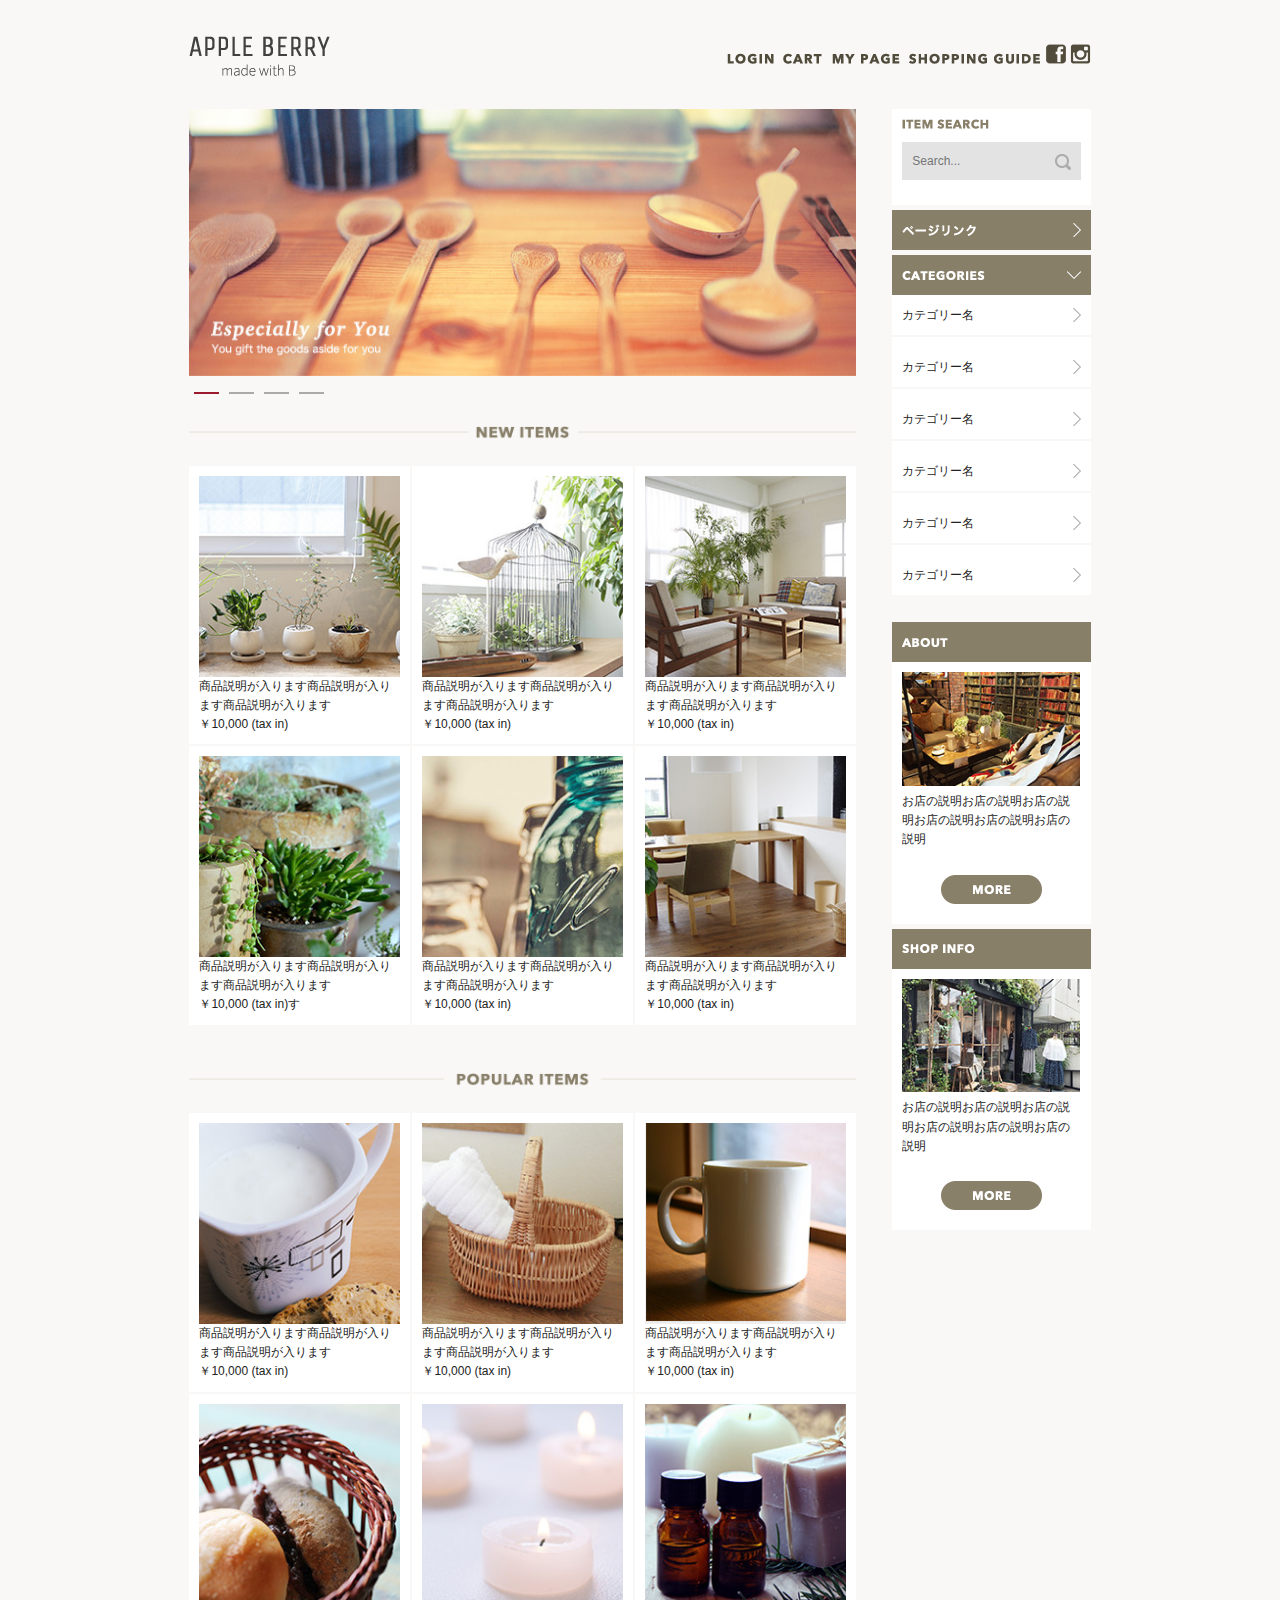
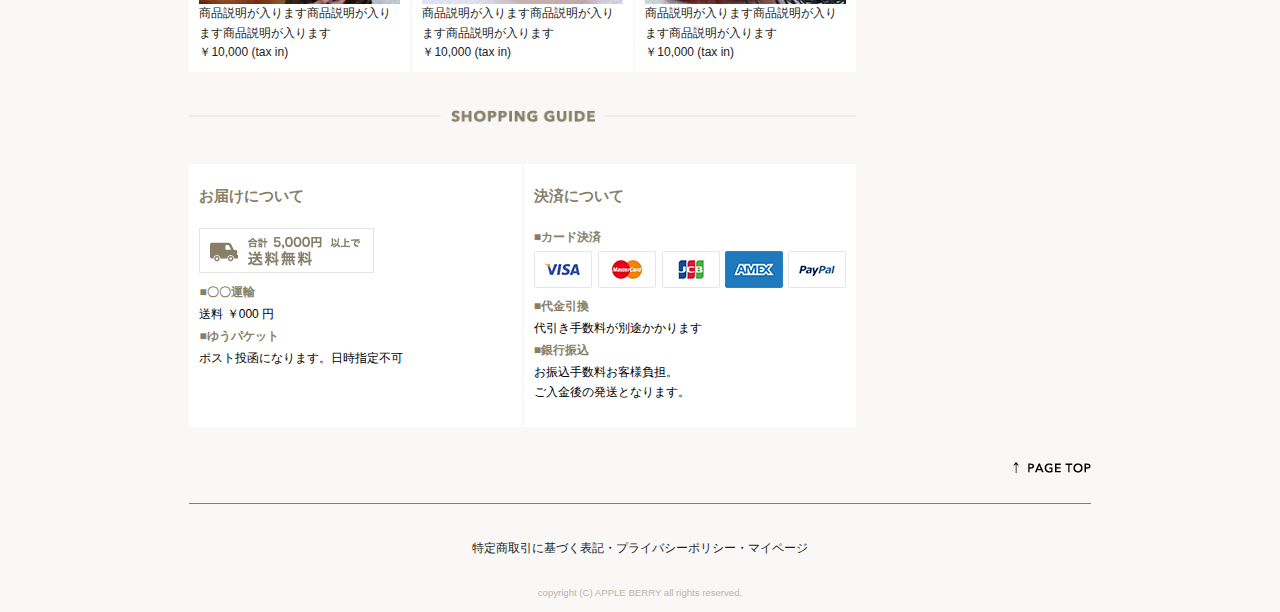
<file: index.html>
<!DOCTYPE html>
<html lang="ja">

<head>

    <!-- 　　Basic page Needs 　　　-->
    <meta charset="UTF-8">
    <title>APPLE BERRY　made with B</title>
    <meta name="description" content="女性、男性ともに使ってもらえるようなシンプルなデザインの雑貨屋さん">
    <meta name="keywords" content="雑貨,衣類，生活">
    <meta name="viewport" content="width=device-width, initial-scale=1">
    <!-- Owl Carousel CSS -->
    <link rel="stylesheet" href="owlcarousel/assets/owl.carousel.min.css">
    <link rel="stylesheet" href="owlcarousel/assets/owl.theme.default.min.css">
    
    <!--　 CSS      　-->
    <link rel="stylesheet" href="css/normalize.css">
    <link rel="stylesheet" href="css/skeleton.css">
    <link rel="stylesheet" href="css/shop.css">
    
    <!-- Favicon　-->
  　<link rel="icon" type="image/png" href="images/favicon.png">
  　

    
    <!-- jQuery -->
    <script type="text/javascript" src="https://ajax.googleapis.com/ajax/libs/jquery/1.10.2/jquery.min.js"></script>
    <!-- Owl Carousel JS -->
    <script src="owlcarousel/owl.carousel.min.js"></script>
    
    <script src="shopping-site.js"></script>

</head>

<body>

    <header>
        <div id="header_in" class="container">
            <div class="row">
                <div class="six columns logo">

                    <h1 class="pc"><a href="index.html"><img class="u-max-full-width" src="images/top/logo.png" alt="APPLE BERRY　made with B" srcset="images/top/logo@2x.png 2x"></a></h1>
                    <h1 class="sp"><a href="index.html"><img class="u-max-full-width" src="images/top_sp/logo.png" alt="APPLE BERRY　made with B" srcset="images/top_sp/logo@2x.png 2x"></a></h1>
                </div>

                <div class="six columns menu">


                    <ul class="pc_menu">
                        <li><a href=""><img src="images/top/menu_login.png" alt="login"></a></li>
                        <li><a href=""><img src="images/top/menu_cart.png" alt="cart"></a></li>
                        <li><a href=""><img src="images/top/menu_mypage.png" alt="mypage"></a></li>
                        <li><a href=""><img src="images/top/menu_guide.png" alt="shopping guide"></a></li>
                    </ul>

                    <div class="sns_icon">
                        <a href="#"><img src="images/top/facebook.png" alt="facebook" class="pc"></a>
                        <a href="#"><img src="images/top_sp/fb.png" alt="facebook" srcset="images/top_sp/fb@2x.png 2x" class="sp"></a>
                        <a href="#"><img src="images/top/insta.png" alt="insta" class="pc"></a>
                        <a href="#"><img src="images/top_sp/insta.png" alt="insta" srcset="images/top_sp/insta@2x.png 2x" class="sp"></a>
                    </div>

                    <div id="sp_menu">
                        <div class="menu_icon"><img class="u-max-full-width" src="images/top_sp/menu_icon.png" alt="sp_menu" srcset="images/top_sp/menu_icon@2x.png 2x"></div>

                        <ul class="sp_menu_toggle">
                            <li><a href="#">LOGIN</a></li>
                            <li><a href="#">CART</a></li>
                            <li><a href="#">MY PAGE</a></li>
                            <li><a href="#">SHOPPING GUIDE</a></li>
                        </ul>

                    </div>
                    <!-- sp_menu -->
                </div>
            </div>
        </div>
        <!-- container -->
    </header>
    <!-- ここまでheder  -->

    <main>
        <div class="container">
            <div class="row">

                <div class="nine columns main">


                    <div id="eye_catch" class="owl-carousel owl-theme">
                        
                        <img class="u-max-full-width" src="images/top/ca_banner.jpg" alt="banner">
                        <img class="u-max-full-width" src="images/top/ca_banner.jpg" alt="banner">
                        <img class="u-max-full-width" src="images/top/ca_banner.jpg" alt="banner">
                        <img class="u-max-full-width" src="images/top/ca_banner.jpg" alt="banner">

                    </div>

                    <div id="new_items">
                        <img class="pc u-max-full-width" src="images/top/title_newitems.png" alt="">
                        <img class="sp u-max-full-width" src="images/top_sp/title_new_item.png" alt="" srcset="images/top_sp/title_new_item@2x.png 2x">

                        <ul class="new_list">
                            <li><img src="images/top/item_01.jpg" alt="" class="u-max-full-width">商品説明が入ります商品説明が入ります商品説明が入ります<br>￥10,000 (tax in)</li>
                            <li><img src="images/top/item_02.jpg" alt="" class="u-max-full-width">商品説明が入ります商品説明が入ります商品説明が入ります<br>￥10,000 (tax in)</li>
                            <li><img src="images/top/item_03.jpg" alt="" class="u-max-full-width">商品説明が入ります商品説明が入ります商品説明が入ります<br>￥10,000 (tax in)</li>
                            <li><img src="images/top/item_04.jpg" alt="" class="u-max-full-width">商品説明が入ります商品説明が入ります商品説明が入ります<br>￥10,000 (tax in)す</li>
                            <li><img src="images/top/item_05.jpg" alt="" class="u-max-full-width">商品説明が入ります商品説明が入ります商品説明が入ります<br>￥10,000 (tax in)</li>
                            <li><img src="images/top/item_06.jpg" alt="" class="u-max-full-width">商品説明が入ります商品説明が入ります商品説明が入ります<br>￥10,000 (tax in)</li>

                        </ul>
                    </div>
                    <!--ここまで　new_items  -->

                    <div id="popular_items">
                        <img class="pc u-max-full-width" src="images/top/title_popular.png" alt="">
                        <img class="sp u-max-full-width" src="images/top_sp/title_popular.png" alt="" srcset="images/top_sp/title_popular@2x.png 2x">

                        <ul class="new_list">

                            <li><img src="images/top/item_07.jpg" alt="" class="u-max-full-width">商品説明が入ります商品説明が入ります商品説明が入ります<br>￥10,000 (tax in)</li>
                            <li><img src="images/top/item_08.jpg" alt="" class="u-max-full-width">商品説明が入ります商品説明が入ります商品説明が入ります<br>￥10,000 (tax in)</li>
                            <li><img src="images/top/item_09.jpg" alt="" class="u-max-full-width">商品説明が入ります商品説明が入ります商品説明が入ります<br>￥10,000 (tax in)</li>
                            <li><img src="images/top/item_10.jpg" alt="" class="u-max-full-width">商品説明が入ります商品説明が入ります商品説明が入ります<br>￥10,000 (tax in)</li>
                            <li><img src="images/top/item_11.jpg" alt="" class="u-max-full-width">商品説明が入ります商品説明が入ります商品説明が入ります<br>￥10,000 (tax in)</li>
                            <li><img src="images/top/item_12.jpg" alt="" class="u-max-full-width">商品説明が入ります商品説明が入ります商品説明が入ります<br>￥10,000 (tax in)</li>

                        </ul>
                    </div>
                    <!--ここまで　popular_items  -->

                     <div id="shopping_guide">

                        <img src="images/top/title_guide.png" alt="" class="pc u-max-full-width">
                        <img src="images/top_sp/title_guide.png" alt="" class="sp u-max-full-width" srcset="images/top_sp/title_guide@2x.png 2x">  

                        <div class="guide">
                            <div class="otodoke_box">
                                <h6>お届けについて</h6>
                                
                                <dl>
                                    <dt><img src="images/top/otodoke_banner.png" alt="配送方法" class="u-max-full-width"></dt>
    
                                    <dt>■〇〇運輸</dt>
                                    <dd>送料 ￥000 円</dd>
    
                                    <dt>■ゆうパケット</dt>
                                    <dd>ポスト投函になります。日時指定不可</dd>
                                </dl>
                            </div>
    
                            <div class="settlement_box">
                                <h6>決済について</h6>
                                
                                <dl>
                                    <dt>■カード決済</dt>
                                    <dd><img src="images/top/cards.png" alt="決済方法" class="u-max-full-width"></dd>
    
                                    <dt>■代金引換</dt>
                                    <dd>代引き手数料が別途かかります</dd>
    
                                    <dt>■銀行振込</dt>
                                    <dd>お振込手数料お客様負担。<br>
                                        ご入金後の発送となります。</dd>
                                </dl>
                            </div>
                        </div>

                    </div>
                    <!-- ここまで　shopping_guide -->
                </div>
                <!-- ここまで　columns -->

                <div class="three columns saidebar">
                    <div id="sidebar">
                        <div id="navi">
                            
                            <div class="item_search">
                                <img src="images/top/itemserch.png" alt="" class="u-max-full-width">
                                <div class="search_box">
                                    <input type="text" name="search" placeholder="Search..." class="search_input">
                                    <img src="images/top/search_icon.png" alt="" class="arrow">
                                </div>
                            </div>
                            
                            <div class="pagelink">
                                <div class="ttl">
                                    <img src="images/top/pagelink.png" alt="">
                                    <img src="images/top/next_icon.png" alt="">
                                </div>
                            </div>

                            <div class="categories">
                                <div class="ttl">
                                    <img src="images/top/categories.png" alt="">
                                    <img src="images/top/down_icon.png" alt="">
                                </div>

                                <ul>
                                    <li>カテゴリー名<img src="images/top/next_icon_gray.png" alt=""></li>
                                    <li>カテゴリー名<img src="images/top/next_icon_gray.png" alt=""></li>
                                    <li>カテゴリー名<img src="images/top/next_icon_gray.png" alt=""></li>
                                    <li>カテゴリー名<img src="images/top/next_icon_gray.png" alt=""></li>
                                    <li>カテゴリー名<img src="images/top/next_icon_gray.png" alt=""></li>
                                    <li>カテゴリー名<img src="images/top/next_icon_gray.png" alt=""></li>
                                </ul>


                            </div>
                            <!-- categories -->
                        </div>
                        <!-- ここまでnavi -->

                        <div class="about">
                            <div class="ttl">
                                <img src="images/top/about.png" alt="" class="u-max-full-width">
                            </div>
                            <div class="shop_img clearfix">
                                <img class="u-max-full-width" src="images/top/about_img.jpg" alt="">
                                <div class="sp_info">
                                    <p>お店の説明お店の説明お店の説明お店の説明お店の説明お店の説明</p>
                                    <img class="more_btn" src="images/top/more_btn.png" alt="">
                                </div>
                            </div>
                            
                        </div>
                        <!-- about -->
                        <div class="shop_info">
                            <div class="ttl">
                                <img class="u-max-full-width" src="images/top/shop_info.png" alt="">
                            </div>
                            
                            <div class="info_img clearfix">
                                <img class="u-max-full-width" src="images/top/shopinfo_img.jpg" alt="">
                                <div class="sp_info">
                                    <p>お店の説明お店の説明お店の説明お店の説明お店の説明お店の説明</p>
                                    <img class="more_btn" src="images/top/more_btn.png" alt="">
                                </div>
                            </div>
                            
                        </div>
                        <!-- shop_info -->

                    </div>
                    <!-- ここまでsaidebar -->
                </div>
                <!-- ここまで　columns　-->

            </div>
            <!--ここまで　row-->
        </div>
        <!-- container-->

    </main>
    <!-- ここまで main -->
    <footer>
        <div class="container">
            <div class="row">
                <div class=" twelve columns">
                    <img src="images/top/pagetop.png" alt="" class="u-max-full-width">
                    <hr>
                    <p>特定商取引に基づく表記・プライバシーポリシー・マイページ</p>
                    <small class="copy">copyright (C) APPLE BERRY all rights reserved.</small>
                </div>
                <!-- columns -->
            </div>
        </div>
        <!-- ここまでcontainer -->
    </footer>
    <!-- ここまで　footer  -->


</body>

</html>
</file>
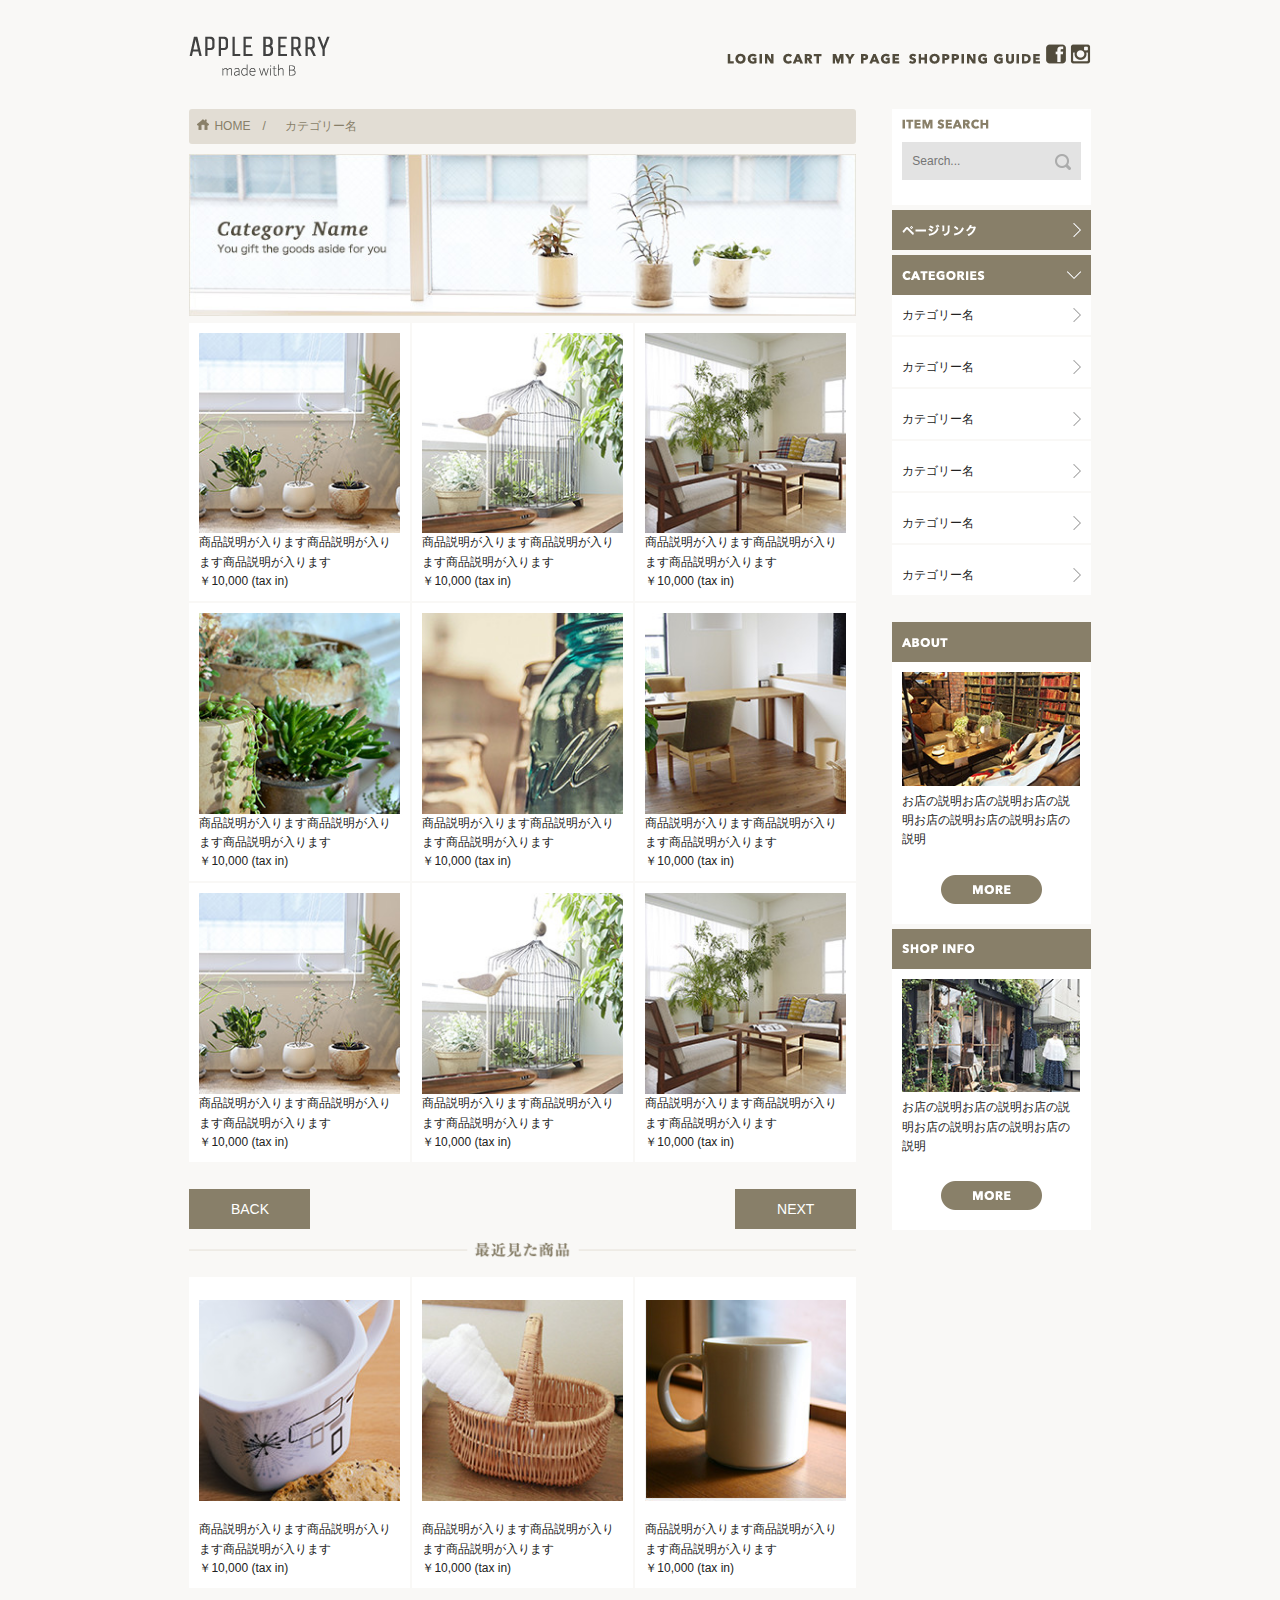
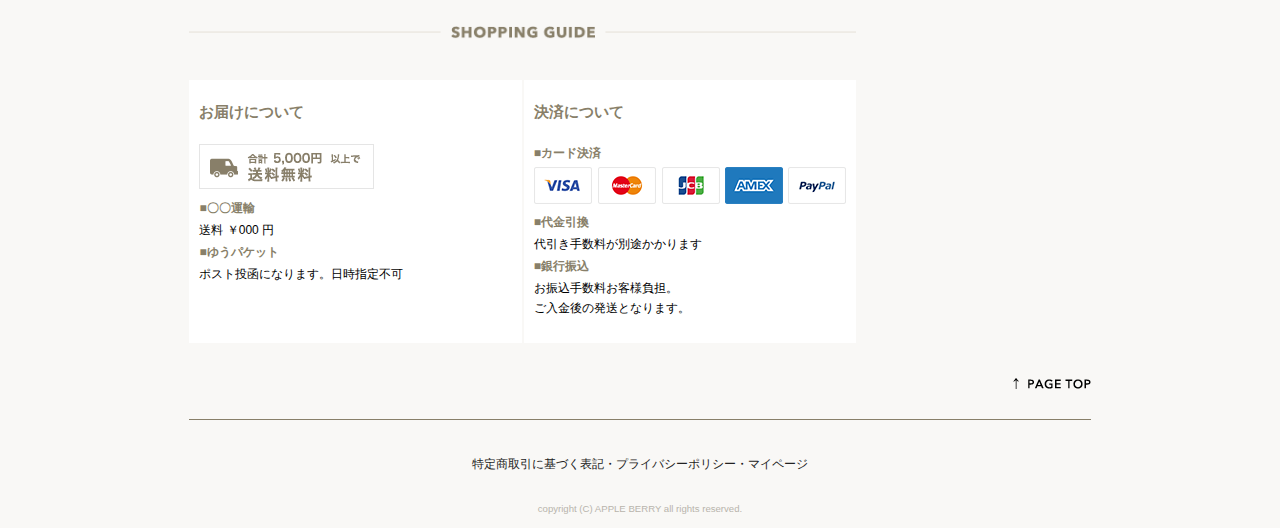
<file: list.html>
<!DOCTYPE html>
<html lang="ja">

<head>

    <!-- 　　Basic page Needs 　　　-->
    <meta charset="UTF-8">
    <title>APPLE BERRY　made with B</title>
    <meta name="description" content="女性、男性ともに使ってもらえるようなシンプルなデザインの雑貨屋さん">
    <meta name="keywords" content="雑貨,衣類，生活">
    <meta name="viewport" content="width=device-width, initial-scale=1">
    
    <!-- Owl Carousel CSS -->
    <link rel="stylesheet" href="owlcarousel/assets/owl.carousel.min.css">
    <link rel="stylesheet" href="owlcarousel/assets/owl.theme.default.min.css">
    <!--　 CSS      　-->
    <link rel="stylesheet" href="css/normalize.css">
    <link rel="stylesheet" href="css/skeleton.css">
    <link rel="stylesheet" href="css/shop.css">
    
    <!-- Favicon -->
  　<link rel="icon" type="image/png" href="images/favicon.png">

    <!-- jQuery -->
    <script type="text/javascript" src="https://ajax.googleapis.com/ajax/libs/jquery/1.10.2/jquery.min.js"></script>
    <!-- Owl Carousel JS -->
    <script src="owlcarousel/owl.carousel.min.js"></script>
    
    <script src="shopping-site.js"></script>

</head>

<body>

    <header>
        <div id="header_in" class="container">
            <div class="row">
                <div class="six columns logo">

                    <h1 class="pc"><a href="index.html"><img class="u-max-full-width" src="images/top/logo.png" alt="APPLE BERRY　made with B" srcset="images/top/logo@2x.png 2x"></a></h1>
                    <h1 class="sp"><a href="index.html"><img class="u-max-full-width" src="images/top_sp/logo.png" alt="APPLE BERRY　made with B" srcset="images/top_sp/logo@2x.png 2x"></a></h1>
                </div>

                <div class="six columns menu">


                    <ul class="pc_menu">
                        <li><a href=""><img src="images/top/menu_login.png" alt="login"></a></li>
                        <li><a href=""><img src="images/top/menu_cart.png" alt="cart"></a></li>
                        <li><a href=""><img src="images/top/menu_mypage.png" alt="mypage"></a></li>
                        <li><a href=""><img src="images/top/menu_guide.png" alt="shopping guide"></a></li>
                    </ul>

                    <div class="sns_icon">
                        <a href="#"><img src="images/top/facebook.png" alt="facebook" class="pc"></a>
                        <a href="#"><img src="images/top_sp/fb.png" alt="facebook" srcset="images/top_sp/fb@2x.png 2x" class="sp"></a>
                        <a href="#"><img src="images/top/insta.png" alt="insta" class="pc"></a>
                        <a href="#"><img src="images/top_sp/insta.png" alt="insta" srcset="images/top_sp/insta@2x.png 2x" class="sp"></a>
                    </div>

                    <div id="sp_menu">
                        <div class="menu_icon"><img class="u-max-full-width" src="images/top_sp/menu_icon.png" alt="sp_menu" srcset="images/top_sp/menu_icon@2x.png 2x"></div>

                        <ul class="sp_menu_toggle">
                            <li><a href="#">LOGIN</a></li>
                            <li><a href="#">CART</a></li>
                            <li><a href="#">MY PAGE</a></li>
                            <li><a href="#">SHOPPING GUIDE</a></li>
                        </ul>

                    </div>
                    <!-- sp_menu -->
                </div>
            </div>
        </div>
        <!-- container -->
    </header>
    <!-- ここまでheder  -->

    <main>
        <div class="container">
            <div class="row">

                <div class="nine columns main">
                    
                    <div class="topic-path">
                        <ol>
                            <li><a href="index.html"><img src="images/list/home_icon.png" alt="TOP PAGE">HOME　/</a></li>
                            <li><a href="list.html">カテゴリー名</a></li>
                        </ol>
                    </div>
                    
                    <div id="eye_catch">
                        <img class="pc u-max-full-width" src="images/list/cate_image.jpg" alt="eye_catch" >
                        <img class="sp u-max-full-width" src="images/list/cate_image_sp.jpg" alt="eye_catch">
                    </div>

                    <div id="items">

                        <ul class="item_list">
                            <li><img src="images/top/item_01.jpg" alt="" class="u-max-full-width">商品説明が入ります商品説明が入ります商品説明が入ります<br>￥10,000 (tax in)</li>
                            <li><img src="images/top/item_02.jpg" alt="" class="u-max-full-width">商品説明が入ります商品説明が入ります商品説明が入ります<br>￥10,000 (tax in)</li>
                            <li><img src="images/top/item_03.jpg" alt="" class="u-max-full-width">商品説明が入ります商品説明が入ります商品説明が入ります<br>￥10,000 (tax in)</li>
                            <li><img src="images/top/item_04.jpg" alt="" class="u-max-full-width">商品説明が入ります商品説明が入ります商品説明が入ります<br>￥10,000 (tax in)</li>
                            <li><img src="images/top/item_05.jpg" alt="" class="u-max-full-width">商品説明が入ります商品説明が入ります商品説明が入ります<br>￥10,000 (tax in)</li>
                            <li><img src="images/top/item_06.jpg" alt="" class="u-max-full-width">商品説明が入ります商品説明が入ります商品説明が入ります<br>￥10,000 (tax in)</li>
                            <li><img src="images/top/item_01.jpg" alt="" class="u-max-full-width">商品説明が入ります商品説明が入ります商品説明が入ります<br>￥10,000 (tax in)</li>
                            <li><img src="images/top/item_02.jpg" alt="" class="u-max-full-width">商品説明が入ります商品説明が入ります商品説明が入ります<br>￥10,000 (tax in)</li>
                            <li><img src="images/top/item_03.jpg" alt="" class="u-max-full-width">商品説明が入ります商品説明が入ります商品説明が入ります<br>￥10,000 (tax in)</li>

                        </ul>
                        
                        <div class="control_btn">
                            <a href="">BACK</a>
                            <a href="">NEXT</a>
                        </div>
                    </div>
                    <!--ここまでitems  -->
                    
                    
                    <div id="recent_pro">
                        <img class="pc u-max-full-width" src="images/list/recent_pro_pc.png" alt="">
                        <img class="sp u-max-full-width" src="images/list/title_recent_pro.png" alt="" srcset="images/list/title_recent_pro@2x.png 2x">

                        <ul class="recent_list">

                            <li><img src="images/top/item_07.jpg" alt="" class="u-max-full-width">商品説明が入ります商品説明が入ります商品説明が入ります<br>￥10,000 (tax in)</li>
                            <li><img src="images/top/item_08.jpg" alt="" class="u-max-full-width">商品説明が入ります商品説明が入ります商品説明が入ります<br>￥10,000 (tax in)</li>
                            <li><img src="images/top/item_09.jpg" alt="" class="u-max-full-width">商品説明が入ります商品説明が入ります商品説明が入ります<br>￥10,000 (tax in)</li>
                           

                        </ul>
                    </div>
                    <!--ここまで recent_pro  -->

                     <div id="shopping_guide">

                        <img src="images/top/title_guide.png" alt="" class="pc u-max-full-width">
                        <img src="images/top_sp/title_guide.png" alt="" class="sp u-max-full-width" srcset="images/top_sp/title_guide@2x.png 2x">  

                        <div class="guide">
                            <div class="otodoke_box">
                                <h6>お届けについて</h6>
                                
                                <dl>
                                    <dt><img src="images/top/otodoke_banner.png" alt="配送方法" class="u-max-full-width"></dt>
    
                                    <dt>■〇〇運輸</dt>
                                    <dd>送料 ￥000 円</dd>
    
                                    <dt>■ゆうパケット</dt>
                                    <dd>ポスト投函になります。日時指定不可</dd>
                                </dl>
                            </div>
    
                            <div class="settlement_box">
                                <h6>決済について</h6>
                                
                                <dl>
                                    <dt>■カード決済</dt>
                                    <dd><img src="images/top/cards.png" alt="決済方法" class="u-max-full-width"></dd>
    
                                    <dt>■代金引換</dt>
                                    <dd>代引き手数料が別途かかります</dd>
    
                                    <dt>■銀行振込</dt>
                                    <dd>お振込手数料お客様負担。<br>
                                        ご入金後の発送となります。</dd>
                                </dl>
                            </div>
                        </div>

                    </div>
                    <!-- ここまで　shopping_guide -->
                </div>
                <!-- ここまで　columns -->

                <div class="three columns saidebar">
                    <div id="sidebar">
                        <div id="navi">
                            
                            <div class="item_search">
                                <img src="images/top/itemserch.png" alt="" class="u-max-full-width">
                                <div class="search_box">
                                    <input type="text" name="search" placeholder="Search..." class="search_input">
                                    <img src="images/top/search_icon.png" alt="" class="arrow">
                                </div>
                            </div>
                            
                            <div class="pagelink">
                                <div class="ttl">
                                    <img src="images/top/pagelink.png" alt="">
                                    <img src="images/top/next_icon.png" alt="">
                                </div>
                            </div>

                            <div class="categories">
                                <div class="ttl">
                                    <img src="images/top/categories.png" alt="">
                                    <img src="images/top/down_icon.png" alt="">
                                </div>

                                <ul>
                                    <li>カテゴリー名<img src="images/top/next_icon_gray.png" alt=""></li>
                                    <li>カテゴリー名<img src="images/top/next_icon_gray.png" alt=""></li>
                                    <li>カテゴリー名<img src="images/top/next_icon_gray.png" alt=""></li>
                                    <li>カテゴリー名<img src="images/top/next_icon_gray.png" alt=""></li>
                                    <li>カテゴリー名<img src="images/top/next_icon_gray.png" alt=""></li>
                                    <li>カテゴリー名<img src="images/top/next_icon_gray.png" alt=""></li>
                                </ul>


                            </div>
                            <!-- categories -->
                        </div>
                        <!-- ここまでnavi -->

                        <div class="about">
                            <div class="ttl">
                                <img src="images/top/about.png" alt="" class="u-max-full-width">
                            </div>
                            <div class="shop_img clearfix">
                                <img class="u-max-full-width" src="images/top/about_img.jpg" alt="">
                                <div class="sp_info">
                                    <p>お店の説明お店の説明お店の説明お店の説明お店の説明お店の説明</p>
                                    <img class="more_btn" src="images/top/more_btn.png" alt="">
                                </div>
                            </div>
                            
                        </div>
                        <!-- about -->
                        <div class="shop_info">
                            <div class="ttl">
                                <img class="u-max-full-width" src="images/top/shop_info.png" alt="">
                            </div>
                            
                            <div class="info_img clearfix">
                                <img class="u-max-full-width" src="images/top/shopinfo_img.jpg" alt="">
                                <div class="sp_info">
                                    <p>お店の説明お店の説明お店の説明お店の説明お店の説明お店の説明</p>
                                    <img class="more_btn" src="images/top/more_btn.png" alt="">
                                </div>
                            </div>
                            
                        </div>
                        <!-- shop_info -->


                    </div>
                    <!-- ここまでsaidebar -->
                </div>
                <!-- ここまで　columns　-->

            </div>
            <!--ここまで　row-->
        </div>
        <!-- container-->

    </main>
    <!-- ここまで main -->
    <footer>
        <div class="container">
            <div class="row">
                <div class=" twelve columns">
                    <img src="images/top/pagetop.png" alt="" class="u-max-full-width">
                    <hr>
                    <p>特定商取引に基づく表記・プライバシーポリシー・マイページ</p>
                    <small class="copy">copyright (C) APPLE BERRY all rights reserved.</small>
                </div>
                <!-- columns -->
            </div>
        </div>
        <!-- ここまでcontainer -->
    </footer>
    <!-- ここまで　footer  -->


</body>

</html>
</file>
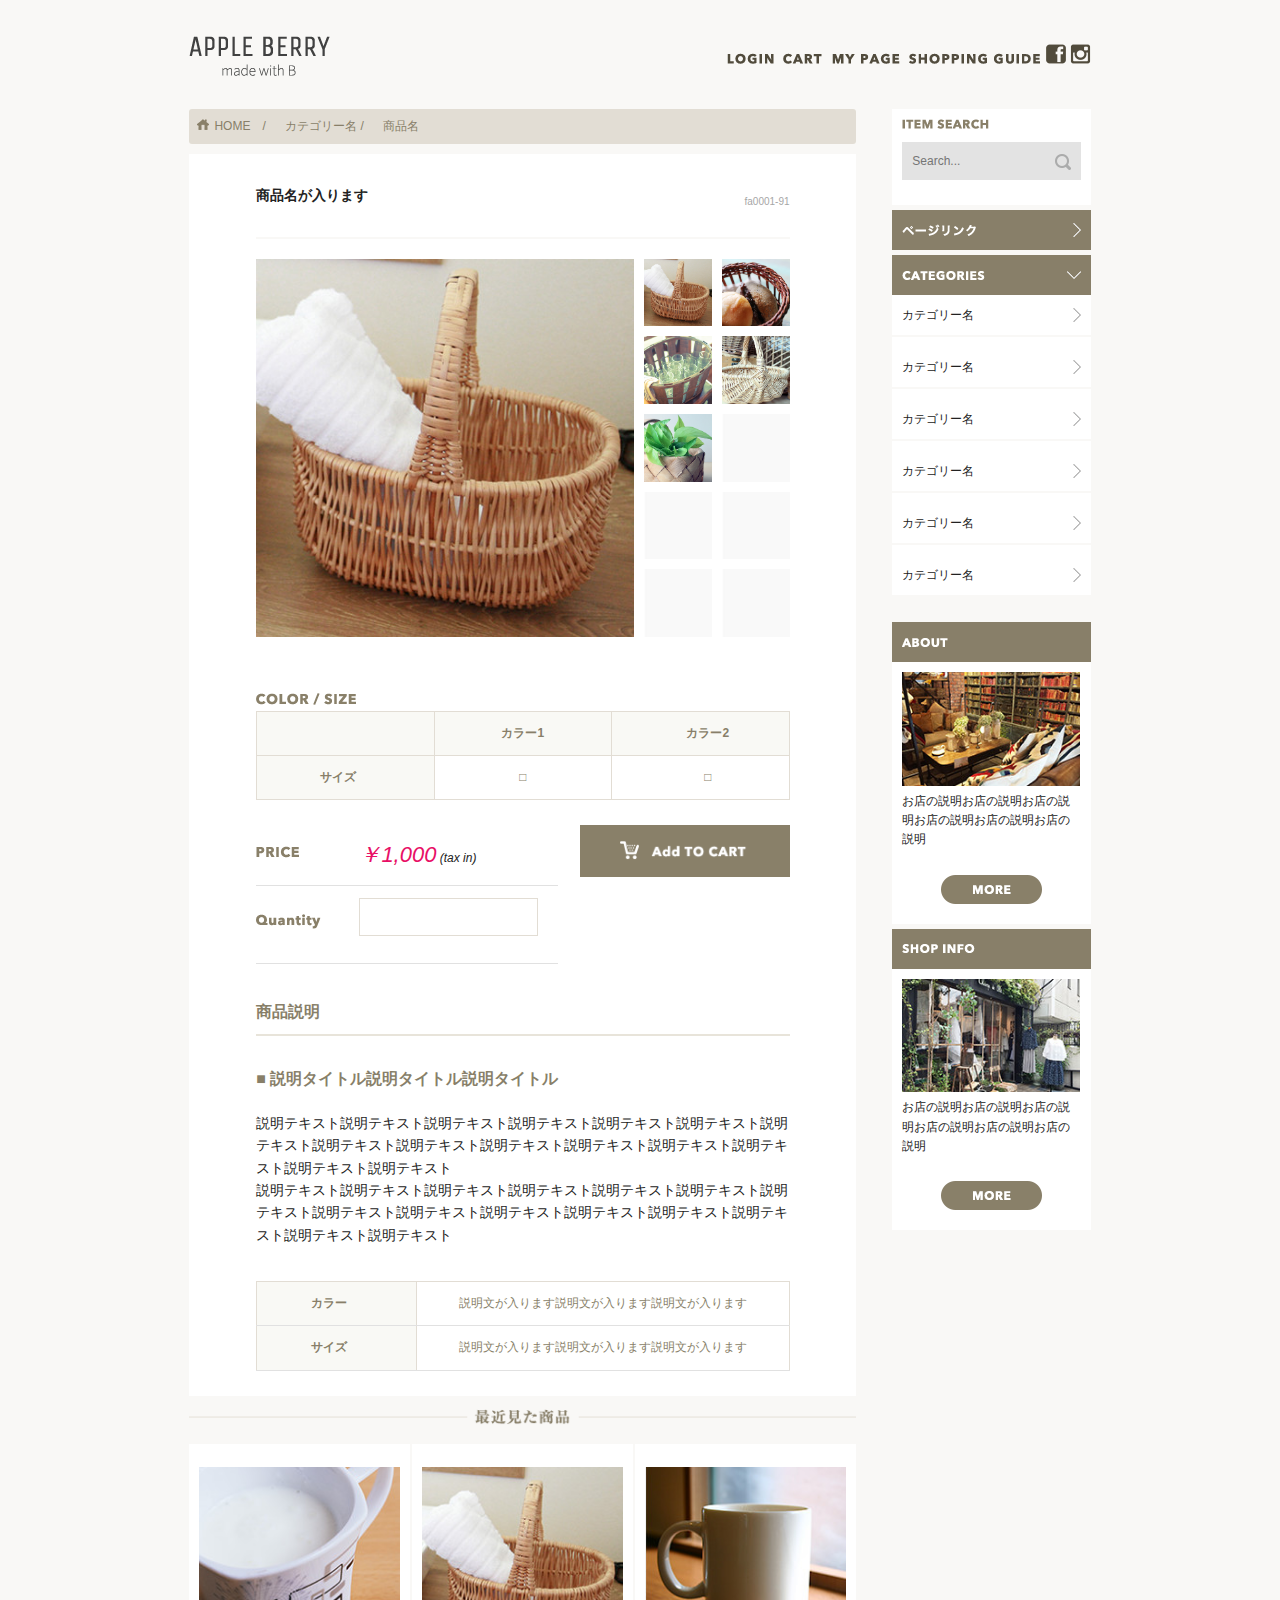
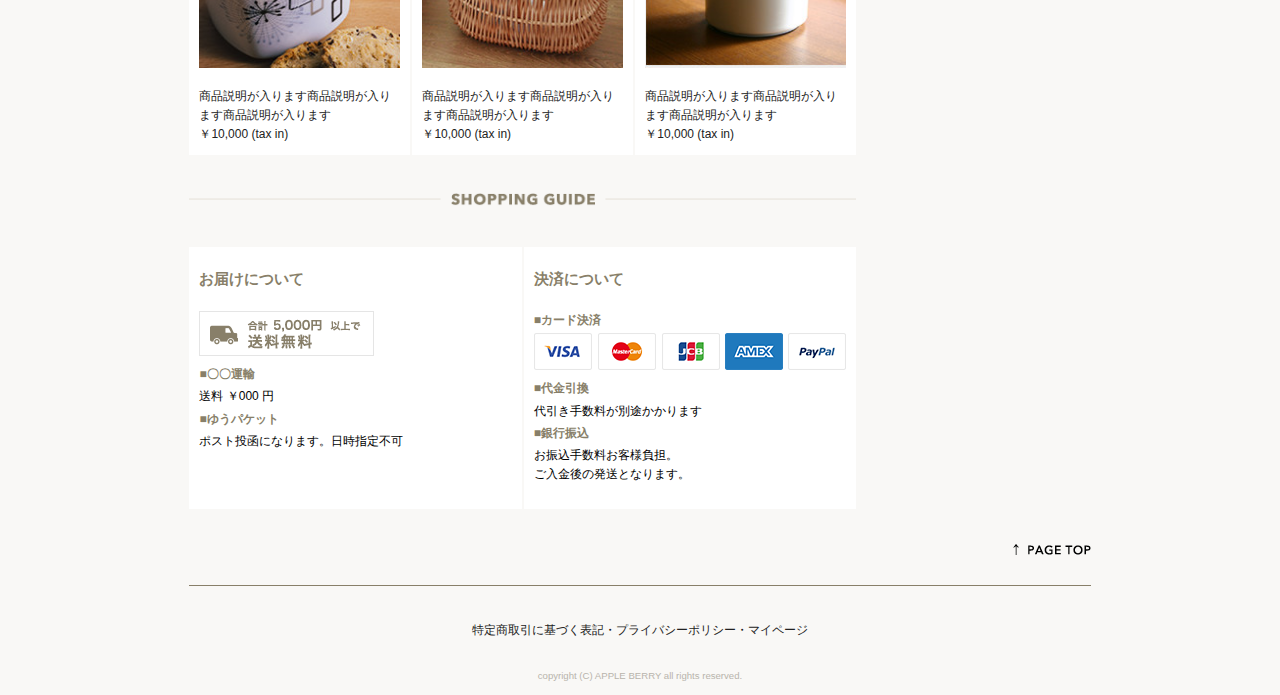
<file: products.html>
<!DOCTYPE html>
<html lang="ja">

<head>

    <!-- 　　Basic page Needs 　　　-->
    <meta charset="UTF-8">
    <title>APPLE BERRY　made with B</title>
    <meta name="description" content="女性、男性ともに使ってもらえるようなシンプルなデザインの雑貨屋さん">
    <meta name="keywords" content="雑貨,衣類，生活">
    <meta name="viewport" content="width=device-width, initial-scale=1">
    <!-- Owl Carousel CSS -->
    <link rel="stylesheet" href="owlcarousel/assets/owl.carousel.min.css">
    <link rel="stylesheet" href="owlcarousel/assets/owl.theme.default.min.css">
    <!--　 CSS      　-->
    <link rel="stylesheet" href="css/normalize.css">
    <link rel="stylesheet" href="css/skeleton.css">
    <link rel="stylesheet" href="css/shop.css">
    
    <!-- Favicon -->
  　<link rel="shortcut icon" type="image/png" href="images/favicon.png">

    
    <!-- jQuery -->
    <script type="text/javascript" src="https://ajax.googleapis.com/ajax/libs/jquery/1.10.2/jquery.min.js"></script>
    <!-- Owl Carousel JS -->
    <script src="owlcarousel/owl.carousel.min.js"></script>
    
    <script src="shopping-site.js"></script>

</head>

<body>

 <header>
        <div id="header_in" class="container">
            <div class="row">
                <div class="six columns logo">

                    <h1 class="pc"><a href="index.html"><img class="u-max-full-width" src="images/top/logo.png" alt="APPLE BERRY　made with B" srcset="images/top/logo@2x.png 2x"></a></h1>
                    <h1 class="sp"><a href="index.html"><img class="u-max-full-width" src="images/top_sp/logo.png" alt="APPLE BERRY　made with B" srcset="images/top_sp/logo@2x.png 2x"></a></h1>
                </div>

                <div class="six columns menu">


                    <ul class="pc_menu">
                        <li><a href=""><img src="images/top/menu_login.png" alt="login"></a></li>
                        <li><a href=""><img src="images/top/menu_cart.png" alt="cart"></a></li>
                        <li><a href=""><img src="images/top/menu_mypage.png" alt="mypage"></a></li>
                        <li><a href=""><img src="images/top/menu_guide.png" alt="shopping guide"></a></li>
                    </ul>

                    <div class="sns_icon">
                        <a href="#"><img src="images/top/facebook.png" alt="facebook" class="pc"></a>
                        <a href="#"><img src="images/top_sp/fb.png" alt="facebook" srcset="images/top_sp/fb@2x.png 2x" class="sp"></a>
                        <a href="#"><img src="images/top/insta.png" alt="insta" class="pc"></a>
                        <a href="#"><img src="images/top_sp/insta.png" alt="insta" srcset="images/top_sp/insta@2x.png 2x" class="sp"></a>
                    </div>

                    <div id="sp_menu">
                        <div class="menu_icon"><img class="u-max-full-width" src="images/top_sp/menu_icon.png" alt="sp_menu" srcset="images/top_sp/menu_icon@2x.png 2x"></div>

                        <ul class="sp_menu_toggle">
                            <li><a href="#">LOGIN</a></li>
                            <li><a href="#">CART</a></li>
                            <li><a href="#">MY PAGE</a></li>
                            <li><a href="#">SHOPPING GUIDE</a></li>
                        </ul>

                    </div>
                    <!-- sp_menu -->
                </div>
            </div>
        </div>
        <!-- container -->
    </header>
    <!-- ここまでheder  -->

    <main>
        <div class="container">
            <div class="row">

                <div class="nine columns main">
                    
                    <div class="topic-path">
                        <ol>
                            <li><a href="index.html"><img src="images/list/home_icon.png" alt="top page">HOME　/</a></li>
                            <li><a href="list.html">カテゴリー名 /</a></li>
                            <li><a href="products.html">商品名</a></li>
                        </ol>
                    </div>
                    <!-- topic-path  -->
                    
                   
                    <div id="products">
                        
                        <div class="products_titl">商品名が入ります
                        <p>fa0001-91</p>
                        </div>
                        <div class="products_ma">
                            <div class="products_container">
    
                                <div class="products_img">
                                        <img src="images/products/pro_img_01.jpg" alt="" class="u-max-full-width">
                                </div>
                                <!-- columns -->
                                
                                <ul class="list_img">
                                    
                                    <li><img src="images/products/pro_img_01.jpg" alt="" class="u-max-full-width"></li>
                                    <li><img src="images/products/pro_img_02.jpg" alt="" class="u-max-full-width"></li>
                                    <li><img src="images/products/pro_img_03.jpg" alt="" class="u-max-full-width"></li>
                                    <li><img src="images/products/pro_img_04.jpg" alt="" class="u-max-full-width"></li>
                                    <li><img src="images/products/pro_img_05.jpg" alt="" class="u-max-full-width"></li>
                                    <li><img src="images/products/gray_pro_img.jpg" alt="" class="u-max-full-width"></li>
                                    <li><img src="images/products/gray_pro_img.jpg" alt="" class="u-max-full-width"></li>
                                    <li><img src="images/products/gray_pro_img.jpg" alt="" class="u-max-full-width"></li>
                                    <li><img src="images/products/gray_pro_img.jpg" alt="" class="u-max-full-width"></li>
                                    <li><img src="images/products/gray_pro_img.jpg" alt="" class="u-max-full-width"></li>
                                </ul>
                                <!-- list_img  -->
                            </div>
                        </div>    
                        <div class="table_01 container">
                            <div class="row">
                                <div class="twelve columns"><img src="images/products/title_color.png" alt="" class="u-max-full-width">
                       
                                    <table>
                                        <tr>
                                            <th>    　 </th>
                                            <th>カラー1</th>
                                            <th>カラー2</th>
                                        </tr>
                                        <tr>
                                            <th>サイズ</th>
                                            <td>□</td>
                                            <td>□</td>
                                        </tr>
                                    </table>
                                </div>
                                <!-- columns  -->
                            </div>
                        </div>
                        <!--container  -->
                            
                        <div class="table_02 container">
                            <div class="row">
                                <div class="seven columns">
                                    <table>
                                        <tr>
                                            <th><img src="images/products/title_price.png" alt="" class="u-max-full-width"></th>
                                            <td><span>￥1,000</span> (tax in)</td>
                                        </tr>
                                        <tr>
                                            <th><img src="images/products/title_quantity.png" alt="" class="u-max-full-width"></th>
                                            <td><input type="text" name="search" placeholder="" class="qunatity_input"></td>
                                        </tr>
                                        
                                    </table>
                                </div>
                                <div class="five columns cart_img">
                                    <img src="images/products/add_to_cart.png" alt="" class="u-max-full-width">
                                </div>
                            </div>
                        </div>
                        <!-- table_02 container  -->
                        
                        <div class="table_03 container">
                            <div class="row">
                                <div class="twelve columns detail">
                                    <table>
                                        <tr>
                                            <th>商品説明<hr></th>
                                        </tr>
                                        <tr>
                                            <th>■ 説明タイトル説明タイトル説明タイトル</th>
                                        </tr>
                                        <tr>
                                            <td>説明テキスト説明テキスト説明テキスト説明テキスト説明テキスト説明テキスト説明テキスト説明テキスト説明テキスト説明テキスト説明テキスト説明テキスト説明テキスト説明テキスト説明テキスト<br>
                                            説明テキスト説明テキスト説明テキスト説明テキスト説明テキスト説明テキスト説明テキスト説明テキスト説明テキスト説明テキスト説明テキスト説明テキスト説明テキスト説明テキスト説明テキスト</td>    
                                        </tr>
                       
                                    </table>
                                </div>
                                <!-- columns  -->
                            </div>
                        </div>
                        <!--container  -->
                            
                        <div class="table_04 container">
                            <div class="row">
                                <div class="twelve columns size_detail">
                                    <table>
                                        <tr>
                                            <th>カラー</th>
                                            <td class="pc"> 説明文が入ります説明文が入ります説明文が入ります</td>
                                            <td class="sp"> 説明文が入ります説明文が入ります</td>
                                        </tr>
                                        <tr>
                                            <th>サイズ</th>
                                            <td class="pc"> 説明文が入ります説明文が入ります説明文が入ります</td>
                                            <td class="sp"> 説明文が入ります説明文が入ります</td>
                                        </tr>
                                    </table>
                                </div>
                                <!-- columns  -->
                            </div>
                        </div>
                        <!--container  -->
                    
                    </div>
                    <!-- #products  -->
                    
                    
                    
                    
                    <div id="recent_pro">
                        <img class="pc u-max-full-width" src="images/list/recent_pro_pc.png" alt="">
                        <img class="sp u-max-full-width" src="images/list/title_recent_pro.png" alt="" srcset="images/list/title_recent_pro@2x.png 2x">

                        <ul class="recent_list">

                            <li><img src="images/top/item_07.jpg" alt="" class="u-max-full-width">商品説明が入ります商品説明が入ります商品説明が入ります<br>￥10,000 (tax in)</li>
                            <li><img src="images/top/item_08.jpg" alt="" class="u-max-full-width">商品説明が入ります商品説明が入ります商品説明が入ります<br>￥10,000 (tax in)</li>
                            <li><img src="images/top/item_09.jpg" alt="" class="u-max-full-width">商品説明が入ります商品説明が入ります商品説明が入ります<br>￥10,000 (tax in)</li>
                           

                        </ul>
                    </div>
                    <!--ここまで recent_pro  -->

                    <div id="shopping_guide">

                        <img src="images/top/title_guide.png" alt="" class="pc u-max-full-width">
                        <img src="images/top_sp/title_guide.png" alt="" class="sp u-max-full-width" srcset="images/top_sp/title_guide@2x.png 2x">  

                        <div class="guide">
                            <div class="otodoke_box">
                                <h6>お届けについて</h6>
                                
                                <dl>
                                    <dt><img src="images/top/otodoke_banner.png" alt="配送方法" class="u-max-full-width"></dt>
    
                                    <dt>■〇〇運輸</dt>
                                    <dd>送料 ￥000 円</dd>
    
                                    <dt>■ゆうパケット</dt>
                                    <dd>ポスト投函になります。日時指定不可</dd>
                                </dl>
                            </div>
    
                            <div class="settlement_box">
                                <h6>決済について</h6>
                                
                                <dl>
                                    <dt>■カード決済</dt>
                                    <dd><img src="images/top/cards.png" alt="決済方法" class="u-max-full-width"></dd>
    
                                    <dt>■代金引換</dt>
                                    <dd>代引き手数料が別途かかります</dd>
    
                                    <dt>■銀行振込</dt>
                                    <dd>お振込手数料お客様負担。<br>
                                        ご入金後の発送となります。</dd>
                                </dl>
                            </div>
                        </div>

                    </div>
                    <!-- ここまで　shopping_guide -->
                </div>
                <!-- ここまで　columns -->

                <div class="three columns saidebar">
                    <div id="sidebar">
                        <div id="navi">
                            
                            <div class="item_search">
                                <img src="images/top/itemserch.png" alt="" class="u-max-full-width">
                                <div class="search_box">
                                    <input type="text" name="search" placeholder="Search..." class="search_input">
                                    <img src="images/top/search_icon.png" alt="" class="arrow">
                                </div>
                            </div>
                            
                            <div class="pagelink">
                                <div class="ttl">
                                    <img src="images/top/pagelink.png" alt="">
                                    <img src="images/top/next_icon.png" alt="">
                                </div>
                            </div>

                            <div class="categories">
                                <div class="ttl">
                                    <img src="images/top/categories.png" alt="">
                                    <img src="images/top/down_icon.png" alt="">
                                </div>

                                <ul>
                                    <li>カテゴリー名<img src="images/top/next_icon_gray.png" alt=""></li>
                                    <li>カテゴリー名<img src="images/top/next_icon_gray.png" alt=""></li>
                                    <li>カテゴリー名<img src="images/top/next_icon_gray.png" alt=""></li>
                                    <li>カテゴリー名<img src="images/top/next_icon_gray.png" alt=""></li>
                                    <li>カテゴリー名<img src="images/top/next_icon_gray.png" alt=""></li>
                                    <li>カテゴリー名<img src="images/top/next_icon_gray.png" alt=""></li>
                                </ul>


                            </div>
                            <!-- categories -->
                        </div>
                        <!-- ここまでnavi -->

                        <div class="about">
                            <div class="ttl">
                                <img src="images/top/about.png" alt="" class="u-max-full-width">
                            </div>
                            <div class="shop_img clearfix">
                                <img class="u-max-full-width" src="images/top/about_img.jpg" alt="">
                                <div class="sp_info">
                                    <p>お店の説明お店の説明お店の説明お店の説明お店の説明お店の説明</p>
                                    <img class="more_btn" src="images/top/more_btn.png" alt="">
                                </div>
                            </div>
                            
                        </div>
                        <!-- about -->
                        <div class="shop_info">
                            <div class="ttl">
                                <img class="u-max-full-width" src="images/top/shop_info.png" alt="">
                            </div>
                            
                            <div class="info_img clearfix">
                                <img class="u-max-full-width" src="images/top/shopinfo_img.jpg" alt="">
                                <div class="sp_info">
                                    <p>お店の説明お店の説明お店の説明お店の説明お店の説明お店の説明</p>
                                    <img class="more_btn" src="images/top/more_btn.png" alt="">
                                </div>
                            </div>
                            
                        </div>
                        <!-- shop_info -->


                    </div>
                    <!-- ここまでsaidebar -->
                </div>
                <!-- ここまで　columns　-->

            </div>
            <!--ここまで　row-->
        </div>
        <!-- container-->

    </main>
    <!-- ここまで main -->
    <footer>
        <div class="container">
            <div class="row">
                <div class=" twelve columns">
                    <img src="images/top/pagetop.png" alt="page top" class="u-max-full-width">
                    <hr>
                    <p>特定商取引に基づく表記・プライバシーポリシー・マイページ</p>
                    <small class="copy">copyright (C) APPLE BERRY all rights reserved.</small>
                </div>
                <!-- columns -->
            </div>
        </div>
        <!-- ここまでcontainer -->
    </footer>
    <!-- ここまで　footer  -->


</body>

</html>
</file>
<file: css/skeleton.css>
/*
* Skeleton V2.0.4
* Copyright 2014, Dave Gamache
* www.getskeleton.com
* Free to use under the MIT license.
* http://www.opensource.org/licenses/mit-license.php
* 12/29/2014
*/


/* Table of contents
––––––––––––––––––––––––––––––––––––––––––––––––––
- Grid
- Base Styles
- Typography
- Links
- Buttons
- Forms
- Lists
- Code
- Tables
- Spacing
- Utilities
- Clearing
- Media Queries
*/


/* Grid
–––––––––––––––––––––––––––––––––––––––––––––––––– */
.container {
  position: relative;
  width: 100%;
  max-width: 960px;
  margin: 0 auto;
  padding: 0 20px;
  box-sizing: border-box; }
.column,
.columns {
  width: 100%;
  float: left;
  box-sizing: border-box; }

/* For devices larger than 400px */
@media (min-width: 400px) {
  .container {
    width: 85%;
    padding: 0; }
}

/* For devices larger than 550px */
@media (min-width: 550px) {
  .container {
    width: 80%; }
  .column,
  .columns {
    margin-left: 4%; }
  .column:first-child,
  .columns:first-child {
    margin-left: 0; }

  .one.column,
  .one.columns                    { width: 4.66666666667%; }
  .two.columns                    { width: 13.3333333333%; }
  .three.columns                  { width: 22%;            }
  .four.columns                   { width: 30.6666666667%; }
  .five.columns                   { width: 39.3333333333%; }
  .six.columns                    { width: 48%;            }
  .seven.columns                  { width: 56.6666666667%; }
  .eight.columns                  { width: 65.3333333333%; }
  .nine.columns                   { width: 74.0%;          }
  .ten.columns                    { width: 82.6666666667%; }
  .eleven.columns                 { width: 91.3333333333%; }
  .twelve.columns                 { width: 100%; margin-left: 0; }

  .one-third.column               { width: 30.6666666667%; }
  .two-thirds.column              { width: 65.3333333333%; }

  .one-half.column                { width: 48%; }

  /* Offsets */
  .offset-by-one.column,
  .offset-by-one.columns          { margin-left: 8.66666666667%; }
  .offset-by-two.column,
  .offset-by-two.columns          { margin-left: 17.3333333333%; }
  .offset-by-three.column,
  .offset-by-three.columns        { margin-left: 26%;            }
  .offset-by-four.column,
  .offset-by-four.columns         { margin-left: 34.6666666667%; }
  .offset-by-five.column,
  .offset-by-five.columns         { margin-left: 43.3333333333%; }
  .offset-by-six.column,
  .offset-by-six.columns          { margin-left: 52%;            }
  .offset-by-seven.column,
  .offset-by-seven.columns        { margin-left: 60.6666666667%; }
  .offset-by-eight.column,
  .offset-by-eight.columns        { margin-left: 69.3333333333%; }
  .offset-by-nine.column,
  .offset-by-nine.columns         { margin-left: 78.0%;          }
  .offset-by-ten.column,
  .offset-by-ten.columns          { margin-left: 86.6666666667%; }
  .offset-by-eleven.column,
  .offset-by-eleven.columns       { margin-left: 95.3333333333%; }

  .offset-by-one-third.column,
  .offset-by-one-third.columns    { margin-left: 34.6666666667%; }
  .offset-by-two-thirds.column,
  .offset-by-two-thirds.columns   { margin-left: 69.3333333333%; }

  .offset-by-one-half.column,
  .offset-by-one-half.columns     { margin-left: 52%; }

}


/* Base Styles
–––––––––––––––––––––––––––––––––––––––––––––––––– */
/* NOTE
html is set to 62.5% so that all the REM measurements throughout Skeleton
are based on 10px sizing. So basically 1.5rem = 15px :) */
html {
  font-size: 62.5%; }
body {
  font-size: 1.5em; /* currently ems cause chrome bug misinterpreting rems on body element */
  line-height: 1.6;
  font-weight: 400;
  font-family: "Raleway", "HelveticaNeue", "Helvetica Neue", Helvetica, Arial, sans-serif;
  color: #222; }


/* Typography
–––––––––––––––––––––––––––––––––––––––––––––––––– */
h1, h2, h3, h4, h5, h6 {
  margin-top: 0;
  margin-bottom: 2rem;
  font-weight: 300; }
h1 { font-size: 4.0rem; line-height: 1.2;  letter-spacing: -.1rem;}
h2 { font-size: 3.6rem; line-height: 1.25; letter-spacing: -.1rem; }
h3 { font-size: 3.0rem; line-height: 1.3;  letter-spacing: -.1rem; }
h4 { font-size: 2.4rem; line-height: 1.35; letter-spacing: -.08rem; }
h5 { font-size: 1.8rem; line-height: 1.5;  letter-spacing: -.05rem; }
h6 { font-size: 1.5rem; line-height: 1.6;  letter-spacing: 0; }

/* Larger than phablet */
@media (min-width: 550px) {
  h1 { font-size: 5.0rem; }
  h2 { font-size: 4.2rem; }
  h3 { font-size: 3.6rem; }
  h4 { font-size: 3.0rem; }
  h5 { font-size: 2.4rem; }
  h6 { font-size: 1.5rem; }
}

p {
  margin-top: 0; }


/* Links
–––––––––––––––––––––––––––––––––––––––––––––––––– */
a {
  color: #1EAEDB; }
a:hover {
  color: #0FA0CE; }


/* Buttons
–––––––––––––––––––––––––––––––––––––––––––––––––– */
.button,
button,
input[type="submit"],
input[type="reset"],
input[type="button"] {
  display: inline-block;
  height: 38px;
  padding: 0 30px;
  color: #555;
  text-align: center;
  font-size: 11px;
  font-weight: 600;
  line-height: 38px;
  letter-spacing: .1rem;
  text-transform: uppercase;
  text-decoration: none;
  white-space: nowrap;
  background-color: transparent;
  border-radius: 4px;
  border: 1px solid #bbb;
  cursor: pointer;
  box-sizing: border-box; }
.button:hover,
button:hover,
input[type="submit"]:hover,
input[type="reset"]:hover,
input[type="button"]:hover,
.button:focus,
button:focus,
input[type="submit"]:focus,
input[type="reset"]:focus,
input[type="button"]:focus {
  color: #333;
  border-color: #888;
  outline: 0; }
.button.button-primary,
button.button-primary,
input[type="submit"].button-primary,
input[type="reset"].button-primary,
input[type="button"].button-primary {
  color: #FFF;
  background-color: #33C3F0;
  border-color: #33C3F0; }
.button.button-primary:hover,
button.button-primary:hover,
input[type="submit"].button-primary:hover,
input[type="reset"].button-primary:hover,
input[type="button"].button-primary:hover,
.button.button-primary:focus,
button.button-primary:focus,
input[type="submit"].button-primary:focus,
input[type="reset"].button-primary:focus,
input[type="button"].button-primary:focus {
  color: #FFF;
  background-color: #1EAEDB;
  border-color: #1EAEDB; }


/* Forms
–––––––––––––––––––––––––––––––––––––––––––––––––– */
input[type="email"],
input[type="number"],
input[type="search"],
input[type="text"],
input[type="tel"],
input[type="url"],
input[type="password"],
textarea,
select {
  height: 38px;
  padding: 6px 10px; /* The 6px vertically centers text on FF, ignored by Webkit */
  background-color: #fff;
  border: 1px solid #D1D1D1;
  border-radius: 4px;
  box-shadow: none;
  box-sizing: border-box; }
/* Removes awkward default styles on some inputs for iOS */
input[type="email"],
input[type="number"],
input[type="search"],
input[type="text"],
input[type="tel"],
input[type="url"],
input[type="password"],
textarea {
  -webkit-appearance: none;
     -moz-appearance: none;
          appearance: none; }
textarea {
  min-height: 65px;
  padding-top: 6px;
  padding-bottom: 6px; }
input[type="email"]:focus,
input[type="number"]:focus,
input[type="search"]:focus,
input[type="text"]:focus,
input[type="tel"]:focus,
input[type="url"]:focus,
input[type="password"]:focus,
textarea:focus,
select:focus {
  border: 1px solid #33C3F0;
  outline: 0; }
label,
legend {
  display: block;
  margin-bottom: .5rem;
  font-weight: 600; }
fieldset {
  padding: 0;
  border-width: 0; }
input[type="checkbox"],
input[type="radio"] {
  display: inline; }
label > .label-body {
  display: inline-block;
  margin-left: .5rem;
  font-weight: normal; }


/* Lists
–––––––––––––––––––––––––––––––––––––––––––––––––– */
ul {
  list-style: circle inside; }
ol {
  list-style: decimal inside; }
ol, ul {
  padding-left: 0;
  margin-top: 0; }
ul ul,
ul ol,
ol ol,
ol ul {
  margin: 1.5rem 0 1.5rem 3rem;
  font-size: 90%; }
li {
  margin-bottom: 1rem; }


/* Code
–––––––––––––––––––––––––––––––––––––––––––––––––– */
code {
  padding: .2rem .5rem;
  margin: 0 .2rem;
  font-size: 90%;
  white-space: nowrap;
  background: #F1F1F1;
  border: 1px solid #E1E1E1;
  border-radius: 4px; }
pre > code {
  display: block;
  padding: 1rem 1.5rem;
  white-space: pre; }


/* Tables
–––––––––––––––––––––––––––––––––––––––––––––––––– */
th,
td {
  padding: 12px 15px;
  text-align: left;
  border-bottom: 1px solid #E1E1E1; }
th:first-child,
td:first-child {
  padding-left: 0; }
th:last-child,
td:last-child {
  padding-right: 0; }


/* Spacing
–––––––––––––––––––––––––––––––––––––––––––––––––– */
button,
.button {
  margin-bottom: 1rem; }
input,
textarea,
select,
fieldset {
  margin-bottom: 1.5rem; }
pre,
blockquote,
dl,
figure,
table,
p,
ul,
ol,
form {
  margin-bottom: 2.5rem; }


/* Utilities
–––––––––––––––––––––––––––––––––––––––––––––––––– */
.u-full-width {
  width: 100%;
  box-sizing: border-box; }
.u-max-full-width {
  max-width: 100%;
  box-sizing: border-box; }
.u-pull-right {
  float: right; }
.u-pull-left {
  float: left; }


/* Misc
–––––––––––––––––––––––––––––––––––––––––––––––––– */
hr {
  margin-top: 3rem;
  margin-bottom: 3.5rem;
  border-width: 0;
  border-top: 1px solid #E1E1E1; }


/* Clearing
–––––––––––––––––––––––––––––––––––––––––––––––––– */

/* Self Clearing Goodness */
.container:after,
.row:after,
.u-cf {
  content: "";
  display: table;
  clear: both; }


/* Media Queries
–––––––––––––––––––––––––––––––––––––––––––––––––– */
/*
Note: The best way to structure the use of media queries is to create the queries
near the relevant code. For example, if you wanted to change the styles for buttons
on small devices, paste the mobile query code up in the buttons section and style it
there.
*/


/* Larger than mobile */
@media (min-width: 400px) {}

/* Larger than phablet (also point when grid becomes active) */
@media (min-width: 550px) {}

/* Larger than tablet */
@media (min-width: 750px) {}

/* Larger than desktop */
@media (min-width: 1000px) {}

/* Larger than Desktop HD */
@media (min-width: 1200px) {}
</file>
<file: css/shop.css>
html {
  font-size: 62.5%; }

body {
  background-color: #f9f8f6;
  width: 88%;
  margin-right: auto;
  margin-left: auto;
  font-size: 12px;
  font-size: 1.2rem; }
  @media (min-width: 550px) {
    body .sp {
      display: none; } }
  @media (max-width: 550px) {
    body {
      width: 100%; }
      body .pc {
        display: none; } }

/**********************************************************/
header {
  padding-top: 10px; }
  header #header_in {
    text-align: right; }
    header #header_in .logo {
      text-align: left; }
    header #header_in .pc_menu,
    header #header_in .sns_icon {
      display: inline-block;
      margin-top: 15px; }
    header #header_in .sns_icon {
      display: inline-block; }
    header #header_in ul {
      margin: 0; }
      header #header_in ul li {
        display: inline-block;
        list-style: none;
        padding: 3px; }

@media (min-width: 550px) {
  #sp_menu {
    display: none; } }
@media (max-width: 550px) {
  header #header_in {
    text-align: center; }
    header #header_in .logo {
      text-align: center; }
      header #header_in .logo h1.sp {
        margin-bottom: 3px; }
    header #header_in .pc_menu {
      display: none; }
    header #header_in .sns_icon,
    header #header_in #sp_menu {
      display: inline-block;
      position: relative;
      margin: 0; }
    header #header_in .menu img {
      padding: 8px; }

  header #header_in ul li {
    display: block; }

  #sp_menu {
    cursor: pointer; }

  .sp_menu_toggle {
    position: absolute;
    right: 2%;
    background-color: #ffffff;
    margin: 0;
    padding: 0;
    display: none;
    z-index: 100;
    width: 160px;
    text-align: left; }
    .sp_menu_toggle li {
      border: 1px solid #887f69;
      padding: 0;
      margin: 0; }
      .sp_menu_toggle li a {
        color: #887f69;
        text-decoration: none;
        font-weight: bold; }
      .sp_menu_toggle li a:hover {
        color: #AB8733; } }
main #eye_catch img {
  width: 100%;
  margin: 0; }
main #new_items img {
  margin: 20px 0;
  width: 100%; }
main #new_items ul {
  display: flex;
  flex-flow: row;
  flex-wrap: wrap;
  justify-content: space-between; }
  main #new_items ul li {
    list-style: none;
    width: calc( ( 100% - 4px) / 3);
    background-color: #ffffff;
    padding: 10px;
    box-sizing: border-box;
    margin-bottom: 2px; }
    main #new_items ul li img {
      display: block;
      margin: auto; }
@media (max-width: 550px) {
  main #new_items {
    text-align: center; }
    main #new_items img {
      width: auto; }
    main #new_items ul {
      display: flex;
      flex-flow: row;
      flex-wrap: wrap;
      justify-content: space-between; }
      main #new_items ul li {
        list-style: none;
        width: calc( ( 100% - 2px) / 2);
        background-color: #ffffff;
        padding: 10px;
        box-sizing: border-box;
        margin-bottom: 2px;
        text-align: left; }
        main #new_items ul li img {
          display: block;
          margin: auto; } }
main #popular_items img {
  margin: 20px 0;
  width: 100%; }
main #popular_items ul {
  display: flex;
  flex-flow: row;
  flex-wrap: wrap;
  justify-content: space-between; }
  main #popular_items ul li {
    list-style: none;
    width: calc( ( 100% - 4px) / 3);
    background-color: #ffffff;
    padding: 10px;
    box-sizing: border-box;
    margin-bottom: 2px; }
    main #popular_items ul li img {
      display: block;
      margin: auto; }
@media (max-width: 550px) {
  main #popular_items {
    text-align: center; }
    main #popular_items img {
      width: auto; }
    main #popular_items ul {
      display: flex;
      flex-flow: row;
      flex-wrap: wrap;
      justify-content: space-between; }
      main #popular_items ul li {
        list-style: none;
        width: calc( ( 100% - 2px) / 2);
        background-color: #ffffff;
        padding: 10px;
        box-sizing: border-box;
        margin-bottom: 2px;
        text-align: left; }
        main #popular_items ul li img {
          display: block;
          margin: auto; } }
main #shopping_guide img {
  margin: 10px 0; }
main #shopping_guide .guide {
  display: flex;
  flex-flow: row;
  justify-content: space-between; }
  main #shopping_guide .guide .otodoke_box,
  main #shopping_guide .guide .settlement_box {
    background-color: #ffffff;
    width: calc( ( 100% - 2px) / 2);
    box-sizing: border-box;
    padding-left: 10px;
    margin: 25px 0; }
    main #shopping_guide .guide .otodoke_box img,
    main #shopping_guide .guide .settlement_box img {
      margin: 0; }
    main #shopping_guide .guide .otodoke_box h6,
    main #shopping_guide .guide .settlement_box h6 {
      color: #887f69;
      font-weight: bold;
      margin-top: 20px; }
    main #shopping_guide .guide .otodoke_box dt,
    main #shopping_guide .guide .settlement_box dt {
      color: #887f69;
      font-weight: bold;
      letter-spacing: 0;
      margin-bottom: 3px; }
    main #shopping_guide .guide .otodoke_box dd,
    main #shopping_guide .guide .settlement_box dd {
      font-weight: normal;
      font-size: 12px;
      font-size: 1.2rem;
      color: #000000;
      margin-left: 0;
      letter-spacing: 0;
      margin-bottom: 3px; }
@media (max-width: 550px) {
  main #shopping_guide {
    text-align: center; }
    main #shopping_guide .guide {
      flex-direction: column; }
      main #shopping_guide .guide .otodoke_box,
      main #shopping_guide .guide .settlement_box {
        text-align: left;
        box-sizing: border-box;
        width: 100%;
        margin: 2px; } }
main #sidebar .ttl {
  background-color: #887f69;
  height: 14px;
  padding: 13px 10px;
  margin-top: 5px;
  display: flex;
  justify-content: space-between;
  align-items: center; }
  main #sidebar .ttl img {
    max-width: 100%;
    display: block; }
main #sidebar #navi {
  line-height: 14px; }
  main #sidebar #navi .item_search {
    background-color: #ffffff;
    padding: 10px; }
    main #sidebar #navi .item_search img {
      margin-bottom: 10px; }
    main #sidebar #navi .item_search .search_box {
      color: #b0b0b0;
      position: relative; }
      main #sidebar #navi .item_search .search_box .search_input {
        background-color: #e3e3e3;
        border: none;
        border-radius: 0;
        width: 100%; }
        main #sidebar #navi .item_search .search_box .search_input placeholder {
          color: #b5b5b5;
          font-size: 11px;
          font-size: 1.1rem; }
      main #sidebar #navi .item_search .search_box .arrow {
        position: absolute;
        right: 10px;
        top: 12px; }
  @media (max-width: 550px) {
    main #sidebar #navi .item_search {
      box-sizing: border-box;
      width: 100%;
      margin: 10px 0;
      padding: 5px; } }
  main #sidebar #navi .categories ul {
    background-color: #ffffff; }
    main #sidebar #navi .categories ul li {
      list-style: none;
      border-bottom: 2px solid #f9f8f6;
      display: flex;
      justify-content: space-between;
      align-items: center;
      padding: 13px 10px; }
main #sidebar .about,
main #sidebar .shop_info {
  background-color: #ffffff;
  padding-bottom: 10px;
  font-size: 12px;
  font-size: 1.2rem; }
main #sidebar .shop_img,
main #sidebar .info_img {
  padding: 10px; }
main #sidebar .more_btn {
  display: block;
  margin: auto; }
@media (max-width: 550px) {
  main #sidebar .sp_info {
    float: right;
    width: 48%; }
    main #sidebar .sp_info p {
      margin-bottom: 10px; }
  main #sidebar .shop_img .u-max-full-width,
  main #sidebar .info_img .u-max-full-width {
    width: 48%; } }

footer {
  text-align: center;
  margin: 10px 0;
  padding: 0; }
  footer img {
    display: block;
    margin-left: auto; }
  footer hr {
    border-top: 1px solid #887f69; }
  footer .copy {
    color: #b8b4ac; }
  @media (max-width: 550px) {
    footer {
      text-align: center;
      margin-bottom: 20px; }
      footer img {
        margin: 2px auto; } }

.topic-path {
  background-color: #e2ddd4;
  width: 100%;
  border-radius: 3px; }
  .topic-path ol {
    margin-bottom: 10px; }
  .topic-path li {
    list-style: none;
    display: inline-block;
    margin: 8px; }
    .topic-path li img {
      margin-right: 5px; }
    .topic-path li a {
      text-decoration: none;
      color: #887f69;
      padding: 0; }

#items ul {
  display: flex;
  flex-flow: row;
  flex-wrap: wrap;
  justify-content: space-between; }
  #items ul li {
    list-style: none;
    width: calc( ( 100% - 4px) / 3);
    background-color: #ffffff;
    padding: 10px;
    box-sizing: border-box;
    margin-bottom: 2px; }
    #items ul li img {
      display: block;
      margin: auto; }
#items .control_btn {
  display: flex;
  flex-flow: row;
  justify-content: space-between; }
  #items .control_btn a {
    background-color: #887f69;
    text-decoration: none;
    color: #ffffff;
    width: 121px;
    height: 40px;
    text-align: center;
    font-size: 14px;
    font-size: 1.4rem;
    line-height: 40px; }
@media (max-width: 550px) {
  #items ul {
    display: flex;
    flex-flow: row;
    flex-wrap: wrap;
    justify-content: space-between;
    font-size: 10px;
    font-size: 1rem; }
    #items ul li {
      width: calc( ( 100% - 2px) / 2); } }

#recent_pro {
  text-align: center; }
  #recent_pro img {
    width: 100%;
    margin: 13px 0; }
  #recent_pro .recent_list {
    display: flex;
    flex-flow: row;
    flex-wrap: wrap;
    justify-content: space-between; }
    #recent_pro .recent_list li {
      list-style: none;
      width: calc( ( 100% - 4px) / 3);
      background-color: #ffffff;
      padding: 10px;
      box-sizing: border-box;
      margin-bottom: 2px;
      text-align: left; }
  @media (max-width: 550px) {
    #recent_pro img {
      width: auto; }
    #recent_pro .recent_list {
      display: flex;
      flex-flow: row;
      flex-wrap: wrap;
      justify-content: space-between;
      text-aling: left;
      font-size: 10px;
      font-size: 1rem; }
      #recent_pro .recent_list li {
        width: calc( ( 100% - 5px) / 2); } }

#products {
  background-color: #ffffff; }
  #products .products_titl {
    font-size: 14px;
    font-size: 1.4rem;
    border-bottom: 2px solid #f9f8f6;
    background-color: #ffffff;
    margin: auto;
    padding: 30px 0;
    width: 80%;
    font-weight: bold; }
    #products .products_titl p {
      text-align: right;
      color: #a6a6a6;
      float: right;
      font-size: 10px;
      font-size: 1rem;
      margin-top: 10px;
      font-weight: normal; }
  #products .products_ma {
    width: 80%;
    margin: 20px auto;
    line-height: 0; }
    #products .products_ma .products_container {
      display: flex;
      width: 100%;
      line-height: 0; }
      #products .products_ma .products_container .products_img {
        flex: 5 5 40px;
        cursor: pointer; }
      #products .products_ma .products_container .list_img {
        flex: 2 2 10px;
        margin-left: 10px;
        display: flex;
        flex-flow: row;
        flex-wrap: wrap;
        justify-content: space-between;
        cursor: pointer; }
        #products .products_ma .products_container .list_img li {
          list-style: none;
          width: calc( ( 100% - 10px) / 2); }
  #products .table_01 table {
    width: 100%;
    color: #887f69; }
    #products .table_01 table th {
      background-color: #f9f9f5;
      text-align: center;
      border: 1px solid #e2ddd4;
      width: 33.33333%;
      font-size: 12px;
      font-size: 1.2rem; }
    #products .table_01 table td {
      text-align: center;
      border: 1px solid #e2ddd4;
      width: 33.33333%; }
  #products .table_02 table {
    width: 100%; }
    #products .table_02 table td {
      font-style: italic; }
      #products .table_02 table td span {
        color: #e80f66;
        font-size: 22px;
        font-size: 2.2rem; }
      #products .table_02 table td .qunatity_input {
        border: 1px solid #e2ddd4;
        border-radius: 0; }
  #products .table_03 table th {
    color: #887f69;
    font-size: 16px;
    font-size: 1.6rem;
    border-bottom: 0;
    padding: 10px 0; }
    #products .table_03 table th hr {
      border: 1px solid #e8e4da;
      margin: 10px 0; }
  #products .table_03 table td {
    border-bottom: 0;
    font-size: 14px;
    font-size: 1.4rem;
    padding: 10px 0; }
  #products .table_04 table {
    color: #887f69;
    border: 1px solid #e2ddd4;
    width: 100%;
    font-size: 12px;
    font-size: 1.2rem; }
    #products .table_04 table th {
      text-align: center;
      border-right: 1px solid #e2ddd4;
      width: 30%;
      background-color: #f9f9f5; }
    #products .table_04 table td {
      text-align: center; }
  @media (max-width: 550px) {
    #products .products_titl {
      padding: 10px;
      width: 90%;
      font-size: 14px;
      font-size: 1.4rem; }
      #products .products_titl p {
        float: none;
        text-align: left;
        margin: 0px; }
    #products .products_ma {
      width: 90%;
      margin: 20px auto;
      line-height: 0; }
      #products .products_ma .products_container {
        display: flex;
        flex-direction: column;
        width: 100%;
        line-height: 0; }
        #products .products_ma .products_container .products_img {
          flex: 5 5 40px; }
        #products .products_ma .products_container .list_img {
          flex: 1 1 120px;
          display: flex;
          flex-direction: row;
          flex-wrap: wrap;
          justify-content: space-between;
          margin: 0; }
          #products .products_ma .products_container .list_img li {
            list-style: none;
            width: calc( ( 100% - 20px) / 5); }
    #products .table_04 {
      padding: 0; }
      #products .table_04 td.sp {
        padding: 12px;
        text-align: left; }
    #products .cart_img {
      text-align: center; } }

.owl-theme .owl-dots .owl-dot.active span, .owl-theme .owl-dots .owl-dot:hover span {
  background: #9d1a2d; }

.owl-theme .owl-dots .owl-dot span {
  width: 25px;
  height: 2px;
  margin: 5px 5px;
  background: #aaaaaa;
  display: block;
  -webkit-backface-visibility: visible;
  border-radius: 0; }

.owl-theme .owl-dots, .owl-theme .owl-nav {
  text-align: left; }

.clearfix::after {
  display: block;
  content: '';
  clear: both; }

/*# sourceMappingURL=shop.css.map */
</file>
